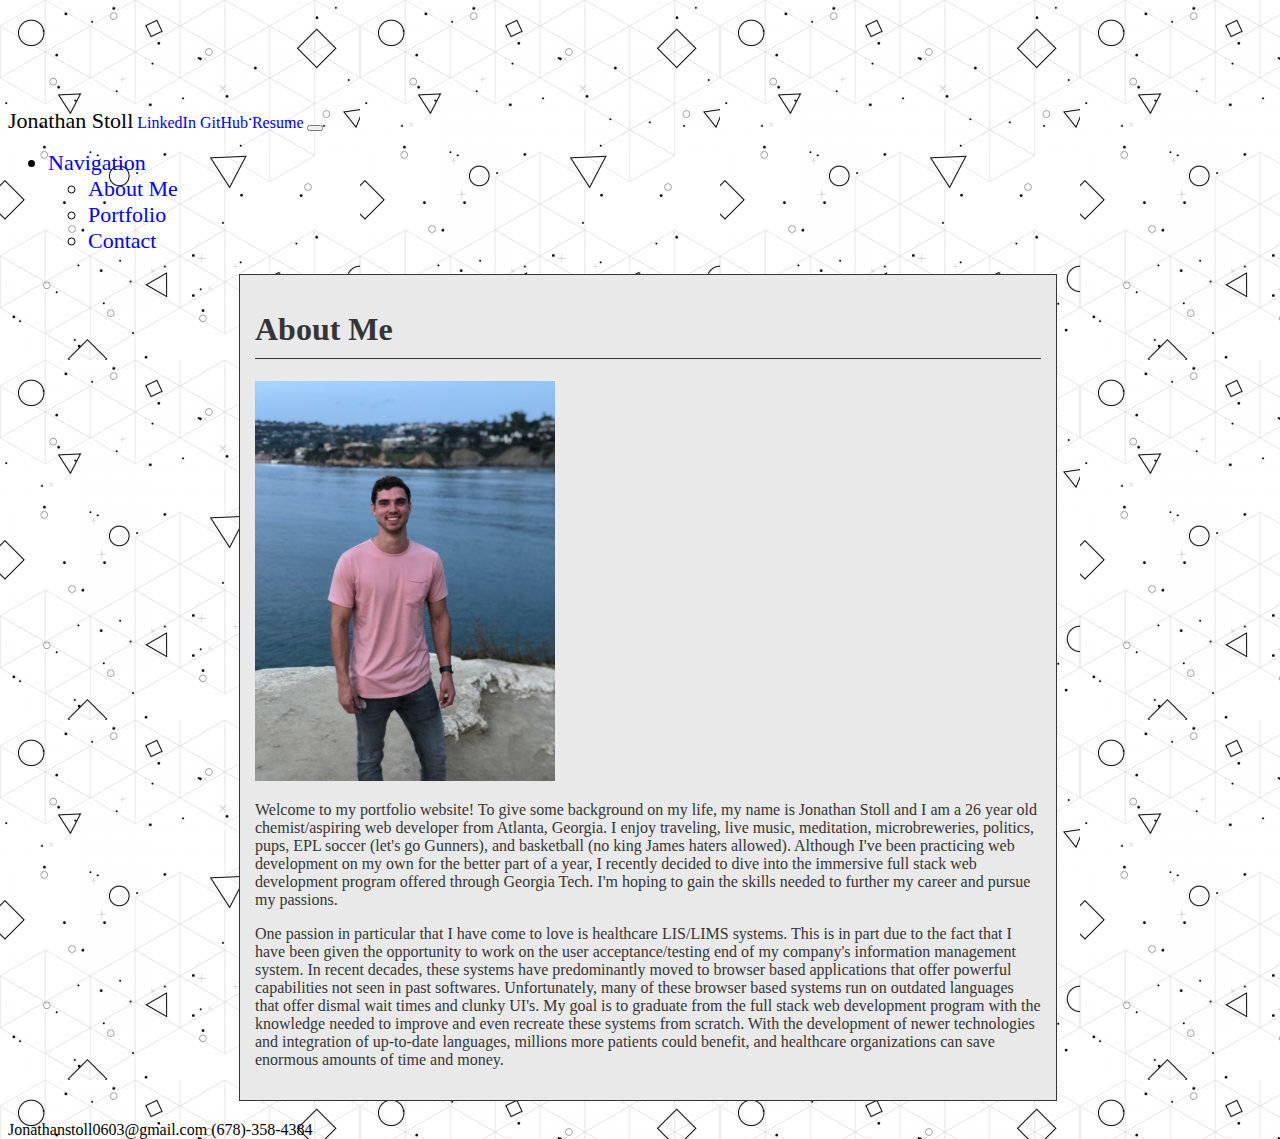
<file: index.html>
<!DOCTYPE html>
<html lang="en">
<head>
    <meta charset="UTF-8">
    <meta name="viewport" content="width=device-width, initial-scale=1.0">
    <link href="https://cdn.jsdelivr.net/npm/bootstrap@5.0.0-beta1/dist/css/bootstrap.min.css" rel="stylesheet" integrity="sha384-giJF6kkoqNQ00vy+HMDP7azOuL0xtbfIcaT9wjKHr8RbDVddVHyTfAAsrekwKmP1" crossorigin="anonymous">
    <link href="./css/style.css" rel="stylesheet">
    <title>Jonathan Stoll's Portfolio</title>
</head>
<body>
    <!-- Header -->
    <header>
        <!-- Header -->
        <!-- <div class="top-header">
            <h1 class="name-header">Jonathan Stoll</h1>
            <h4 class="occupation">Front and Back End Web Developer | LIMS Specialist</h4>
        </div>
    </header> -->
          <!-- Navbar Text -->
        <nav class="navbar container-fluid navbar-dark bg-dark bg-gradient position-fixed">
            <div class="container-fluid">
                <span class="navbar-brand text-light">Jonathan Stoll</span>
                <span><a class="text-light footer-info" href="https://www.linkedin.com/in/jonathan-stoll-092351133/">LinkedIn</a></span>
                <span><a class="text-light footer-info" href="https://github.com/jonathanstoll0603">GitHub</a></span>
                <span><a  class="text-light footer-info" href="https://documentcloud.adobe.com/link/review?uri=urn:aaid:scds:US:c4585c24-432e-4b08-b80c-0373a48f5b03">Resume</a></span>
                <button class="navbar-toggler" type="button" data-bs-toggle="collapse" data-bs-target="#navbarNavDropdown" aria-controls="navbarNavDropdown" aria-expanded="false" aria-label="Toggle navigation">
                <span class="navbar-toggler-icon"></span>
                </button>
                <div class="collapse navbar-collapse" id="navbarNavDropdown">
                    <ul class="navbar-nav ml-auto">
                        <li class="nav-item dropdown">
                            <a class="nav-link dropdown-toggle text-light" href="#" id="navbarDropdownMenuLink" role="button" data-bs-toggle="dropdown" aria-expanded="false">
                            Navigation
                            </a>
                            <ul class="dropdown-menu bg-dark bg-gradient" aria-labelledby="navbarDropdownMenuLink">
                                <li><a class="dropdown-item text-light" href="./index.html">About Me</a></li>
                                <li><a class="dropdown-item text-light" href="./portfolio.html">Portfolio</a></li>
                                <li><a class="dropdown-item text-light" href="./contact.html">Contact</a></li>
                            </ul>
                        </li>
                    </ul>
                </div>
            </div> 
        </nav>
        
    <!-- </header>    -->

    <!-- Main Content Section -->
    <main>

        <!-- Content Container -->
        <section class="wrapper container container-fluid gx-4 gy-4">
            <!-- About Me row -->
            <section class="row">
                <div class="col-md-12">
                    <h1>About Me</h1>
                </div>
            </section>
            <!-- Img and paragraph row -->
            <section class="row row-cols-1 gx-4 gy-4">
                <div class="col-md-12">
                    <img src="./css/images/jon-in-cali.jpg" class="rounded float-start img-fluid index-img py-3" alt="A picture of Jonathan Stoll on a cliff overlooking the ocean in La Jolla.">
                    <p class="py-3">
                        Welcome to my portfolio website! To give some background on my life, my name is Jonathan Stoll and I am a 26 year old chemist/aspiring web developer from Atlanta, Georgia. I enjoy traveling, live music, meditation, microbreweries, politics, pups, EPL soccer (let's go Gunners), and basketball (no king James haters allowed). Although I've been practicing web development on my own for the better part of a year, I recently decided to dive into the immersive full stack web development program offered through Georgia Tech. I'm hoping to gain the skills needed to further my career and pursue my passions. 
                    </p>
                </div>
            </section>
            <!-- Second paragraph row -->
            <section class="row">
                <div class="col-md-12">
                    <p class="py-3">
                        One passion in particular that I have come to love is healthcare LIS/LIMS systems. This is in part due to the fact that I have been given the opportunity to work on the user acceptance/testing end of my company's information management system. In recent decades, these systems have predominantly moved to browser based applications that offer powerful capabilities not seen in past softwares. Unfortunately, many of these browser based systems run on outdated languages that offer dismal wait times and clunky UI's. My goal is to graduate from the full stack web development program with the knowledge needed to improve and even recreate these systems from scratch. With the development of newer technologies and integration of up-to-date languages, millions more patients could benefit, and healthcare organizations can save enormous amounts of time and money.
                    </p>
                </div>
            </section>
        </section>
    </main>

    <!-- Footer Section -->
    <footer class="bg-light text-center text-lg-start">
        <div class="text-center p-3 bg-dark bg-gradient">
            <span><a class="text-light footer-info">Jonathanstoll0603@gmail.com</a></span>
            <span><a  class="text-light footer-info">(678)-358-4384</a></span>
        </div>
    </footer>

    <script src="https://cdn.jsdelivr.net/npm/bootstrap@5.0.0-beta1/dist/js/bootstrap.bundle.min.js" integrity="sha384-ygbV9kiqUc6oa4msXn9868pTtWMgiQaeYH7/t7LECLbyPA2x65Kgf80OJFdroafW" crossorigin="anonymous"></script>

</body>
</html>
</file>
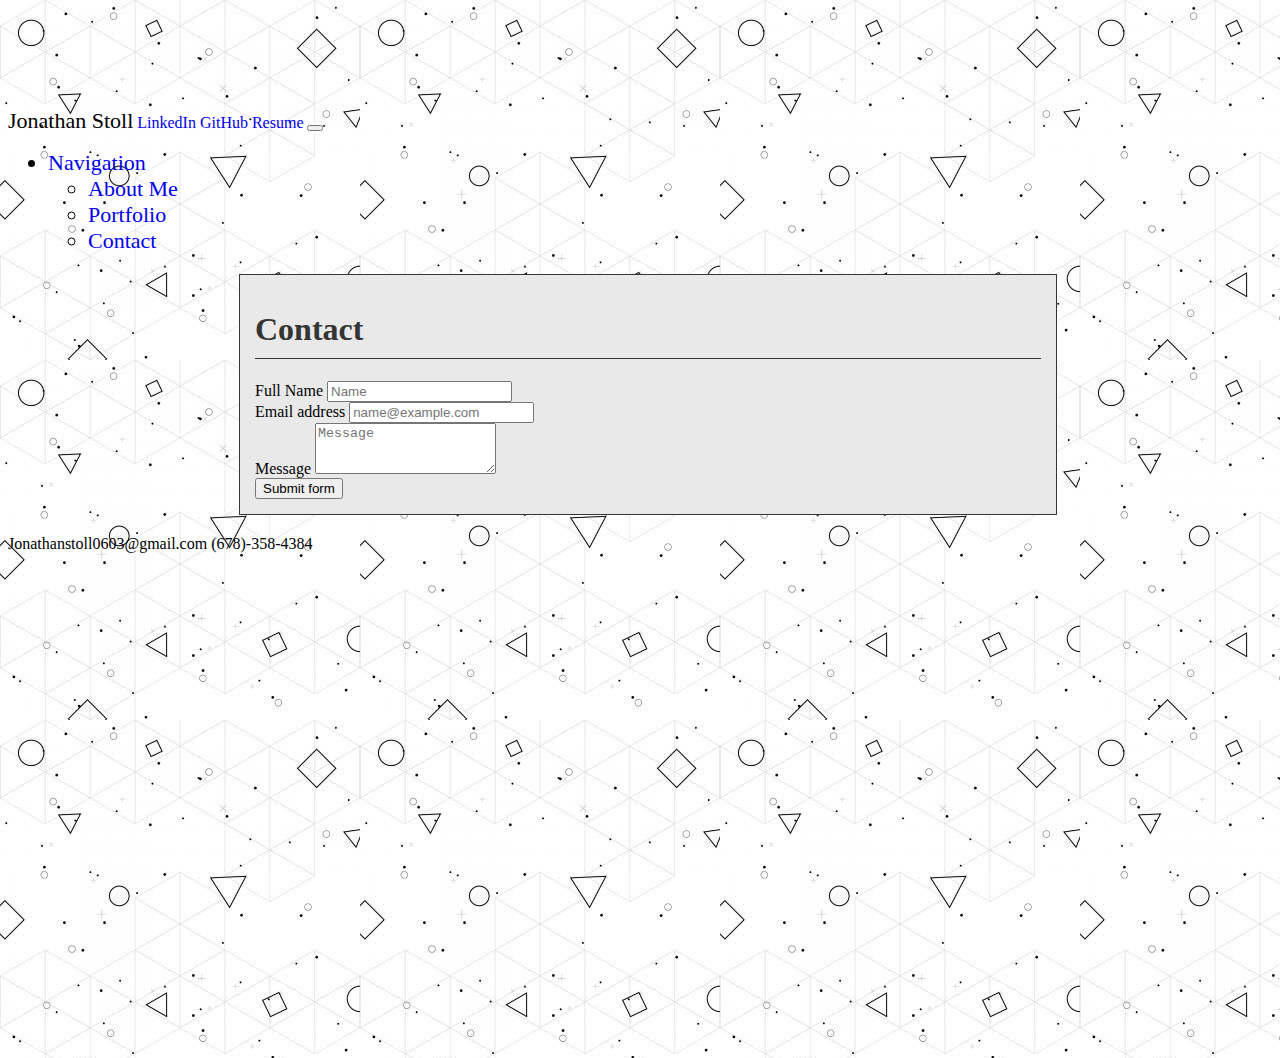
<file: contact.html>
<!DOCTYPE html>
<html lang="en">
<head>
    <meta charset="UTF-8">
    <meta name="viewport" content="width=device-width, initial-scale=1.0">
    <link href="https://cdn.jsdelivr.net/npm/bootstrap@5.0.0-beta1/dist/css/bootstrap.min.css" rel="stylesheet" integrity="sha384-giJF6kkoqNQ00vy+HMDP7azOuL0xtbfIcaT9wjKHr8RbDVddVHyTfAAsrekwKmP1" crossorigin="anonymous">
    <link href="./css/style.css" rel="stylesheet">
    <title>Jonathan Stoll's Portfolio</title>
</head>
<body>

    <!-- Header -->
    <header>
        <!-- Navbar Text -->
        <nav class="navbar container-fluid navbar-dark bg-dark bg-gradient position-fixed">
            <div class="container-fluid">
                <span class="navbar-brand text-light">Jonathan Stoll</span>
                <span><a class="text-light footer-info" href="https://www.linkedin.com/in/jonathan-stoll-092351133/">LinkedIn</a></span>
                <span><a class="text-light footer-info" href="https://github.com/jonathanstoll0603">GitHub</a></span>
                <span><a  class="text-light footer-info" href="https://documentcloud.adobe.com/link/review?uri=urn:aaid:scds:US:c4585c24-432e-4b08-b80c-0373a48f5b03">Resume</a></span>
                <button class="navbar-toggler" type="button" data-bs-toggle="collapse"    data-bs-target="#navbarNavDropdown" aria-controls="navbarNavDropdown" aria-expanded="false" aria-label="Toggle navigation">
                <span class="navbar-toggler-icon"></span>
                </button>
                <div class="collapse navbar-collapse" id="navbarNavDropdown">
                    <ul class="navbar-nav ml-auto">
                        <li class="nav-item dropdown">
                            <a class="nav-link dropdown-toggle text-light" href="#" id="navbarDropdownMenuLink" role="button" data-bs-toggle="dropdown" aria-expanded="false">
                            Navigation
                            </a>
                            <ul class="dropdown-menu bg-dark bg-gradient" aria-labelledby="navbarDropdownMenuLink">
                                <li><a class="dropdown-item text-light" href="./index.html">About Me</a></li>
                                <li><a class="dropdown-item text-light" href="./portfolio.html">Portfolio</a></li>
                                <li><a class="dropdown-item text-light" href="./contact.html">Contact</a></li>
                            </ul>
                        </li>
                    </ul>
                </div>
            </div>
        </nav>
      
  </header>   

  <!-- Main Section -->
  <main>
        <!-- Form Container -->
        <form class="wrapper row g-3 needs-validation container container-fluid">
            <!-- Row 1 Contact Header -->
            <section class="row row-cols-1">
                <div class="col mb-4">
                    <h1>Contact</h1>
                </div>
            </section>
            <!-- Row 2 Full Name Section -->
            <section class="row row-cols-1">
                <div class="col-md-8 mb-4">
                    <label for="validationDefault01" class="form-label">Full Name</label>
                    <input type="text" class="form-control" id="validationDefault01" placeholder="Name" required>
                </div>
            </section>
            <!-- Row 3 Email Address Section -->
            <section class="row row-cols-1">
                <div class="col-md-8 mb-4">
                    <label for="validationDefaultEmailAddress" class="form-label">Email address</label>
                    <input type="email" class="form-control" id="validationDefaultEmailAddress" placeholder="name@example.com" required>
                </div>
            </section>
            <!-- Row 4 Message Section -->
            <section class="row row-cols-1">
                <div class="col-md-8 mb-4">
                    <label for="validationDefault02" class="form-label">Message</label>
                    <textarea class="form-control" id="validationDefault02" rows="3" placeholder="Message" required></textarea>
                </div>
            </section>
            <!-- Row 5 Submit Button -->
            <section class="row row-cols-1">
                <div class="col-md-8">
                    <button class="btn btn-secondary" type="submit">Submit form</button>
                </div>
            </section>
        </form>

  </main>

  <!-- Footer Section -->
  <footer class="bg-light text-center text-lg-start">
    <div class="text-center p-3 bg-dark bg-gradient">
        <span><a class="text-light footer-info">Jonathanstoll0603@gmail.com</a></span>
        <span><a  class="text-light footer-info">(678)-358-4384</a></span>
    </div>
</footer>

    <script src="https://cdn.jsdelivr.net/npm/bootstrap@5.0.0-beta1/dist/js/bootstrap.bundle.min.js" integrity="sha384-ygbV9kiqUc6oa4msXn9868pTtWMgiQaeYH7/t7LECLbyPA2x65Kgf80OJFdroafW" crossorigin="anonymous"></script>
    
</body>
</html>
</file>
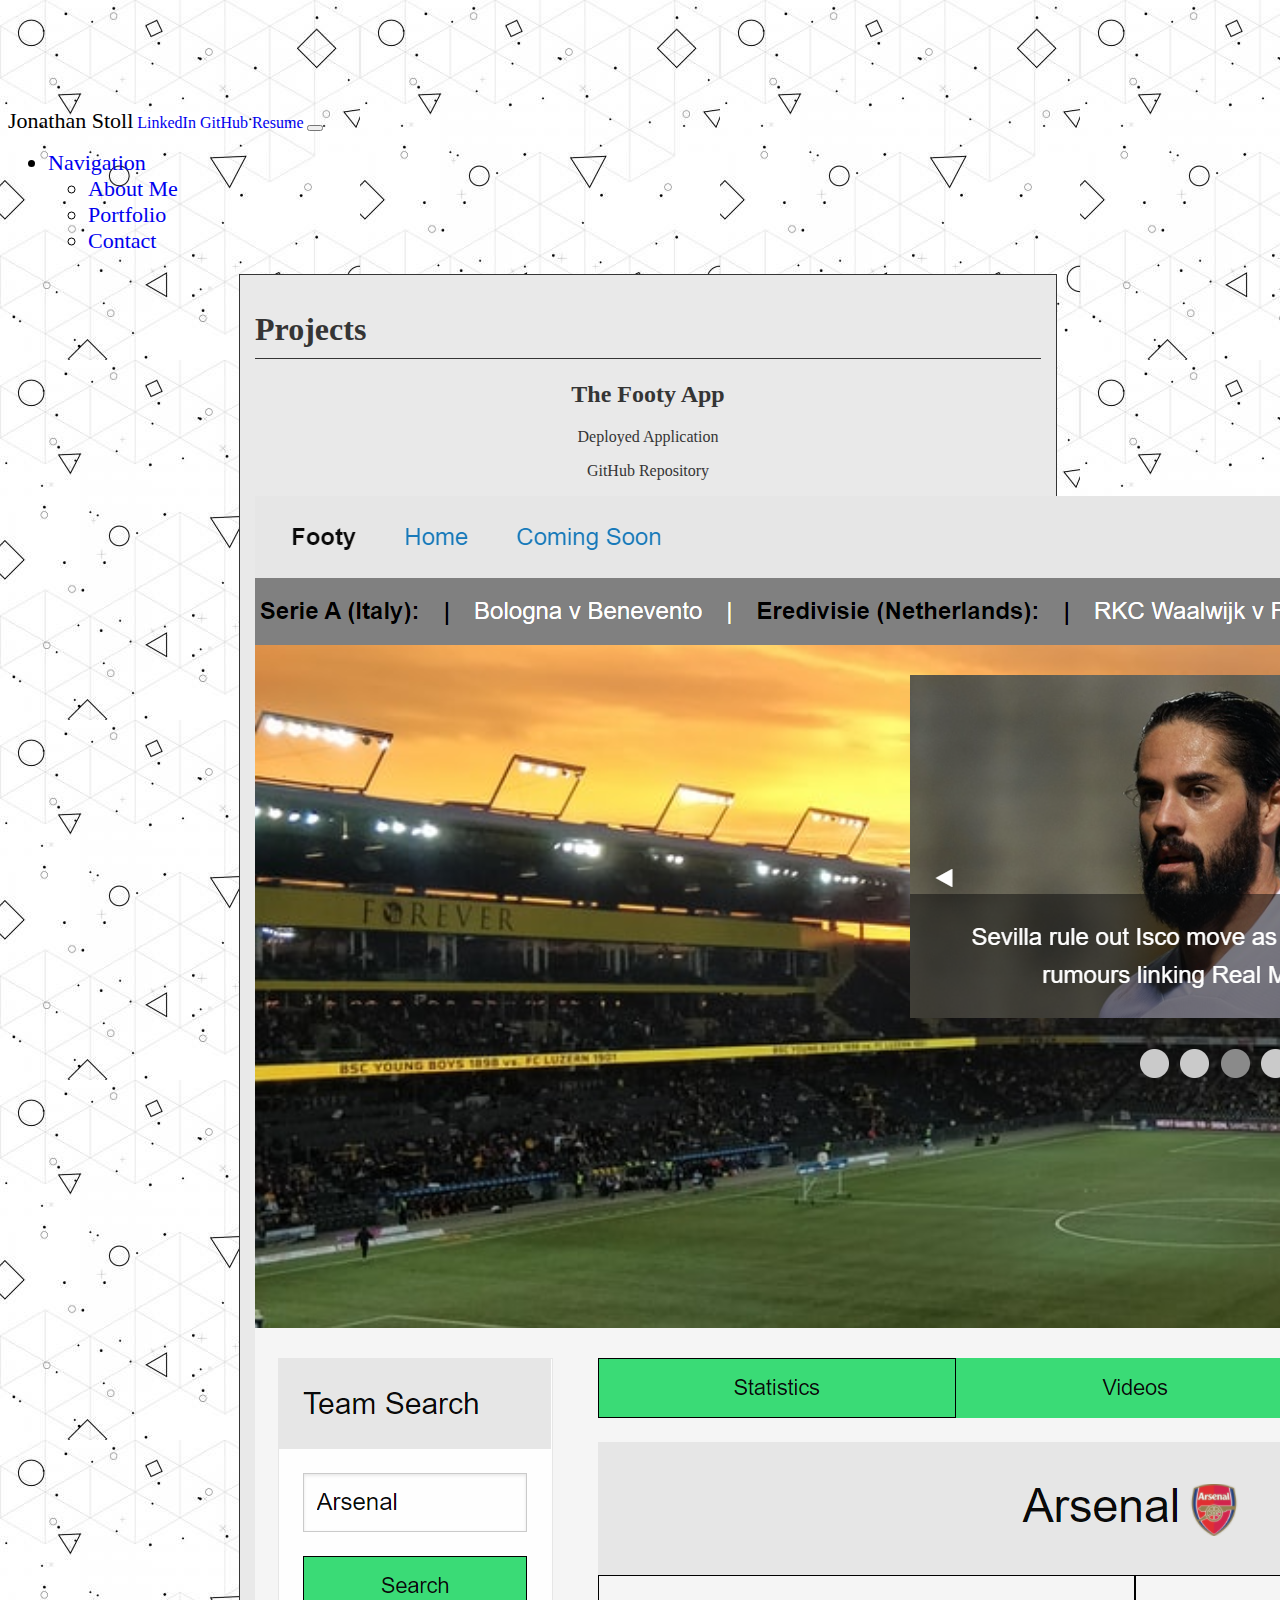
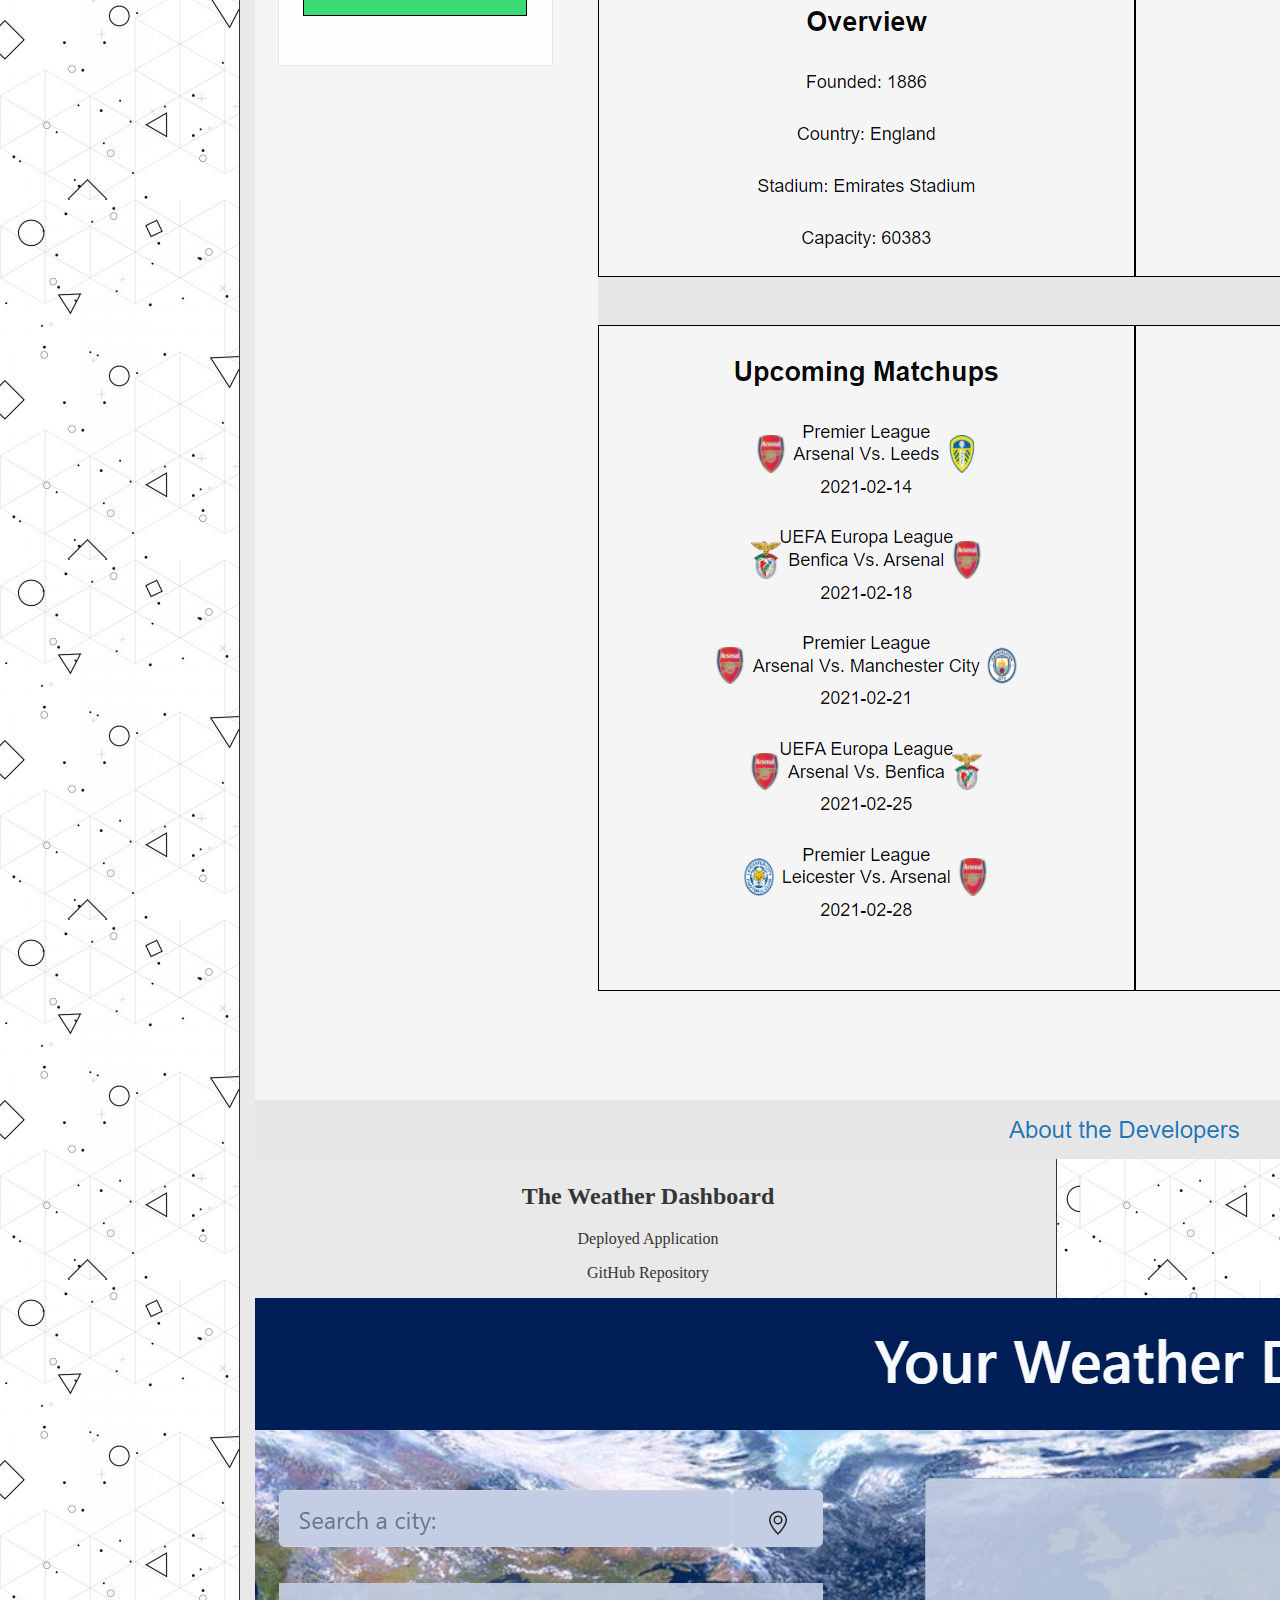
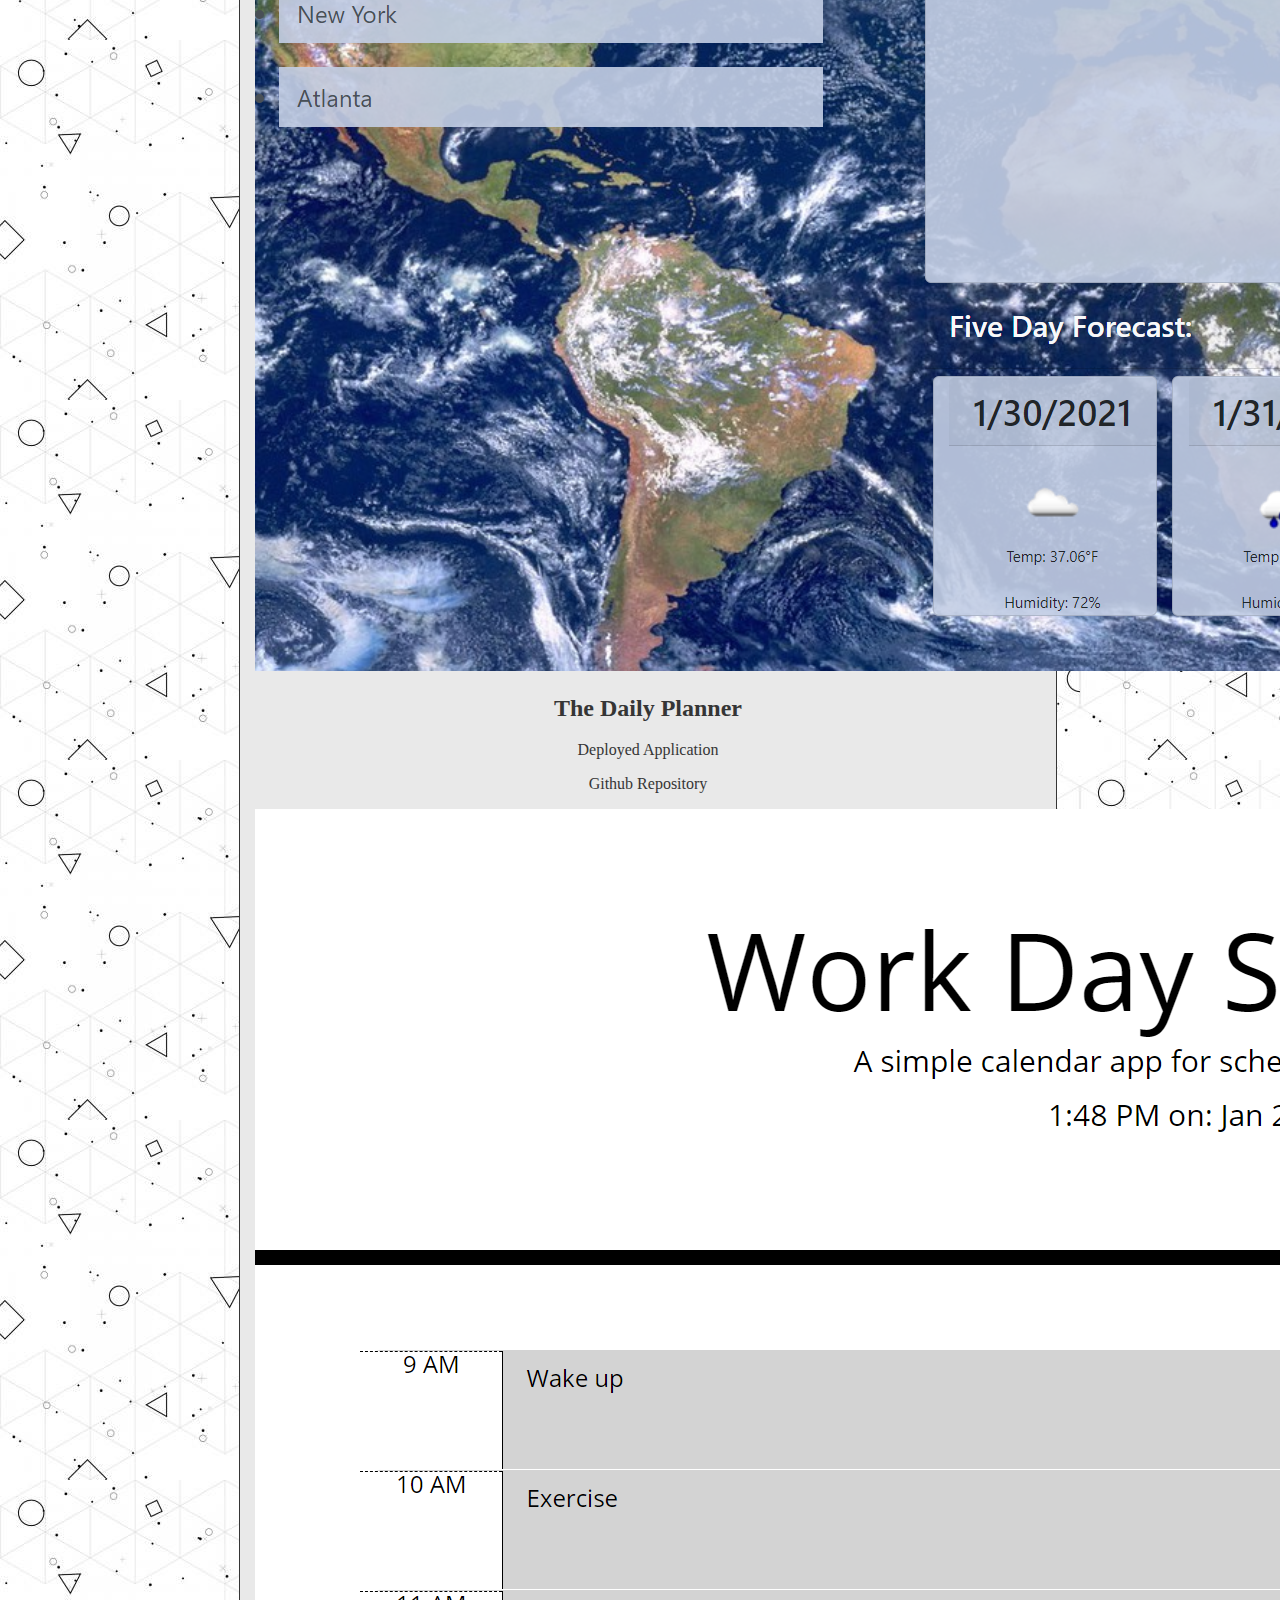
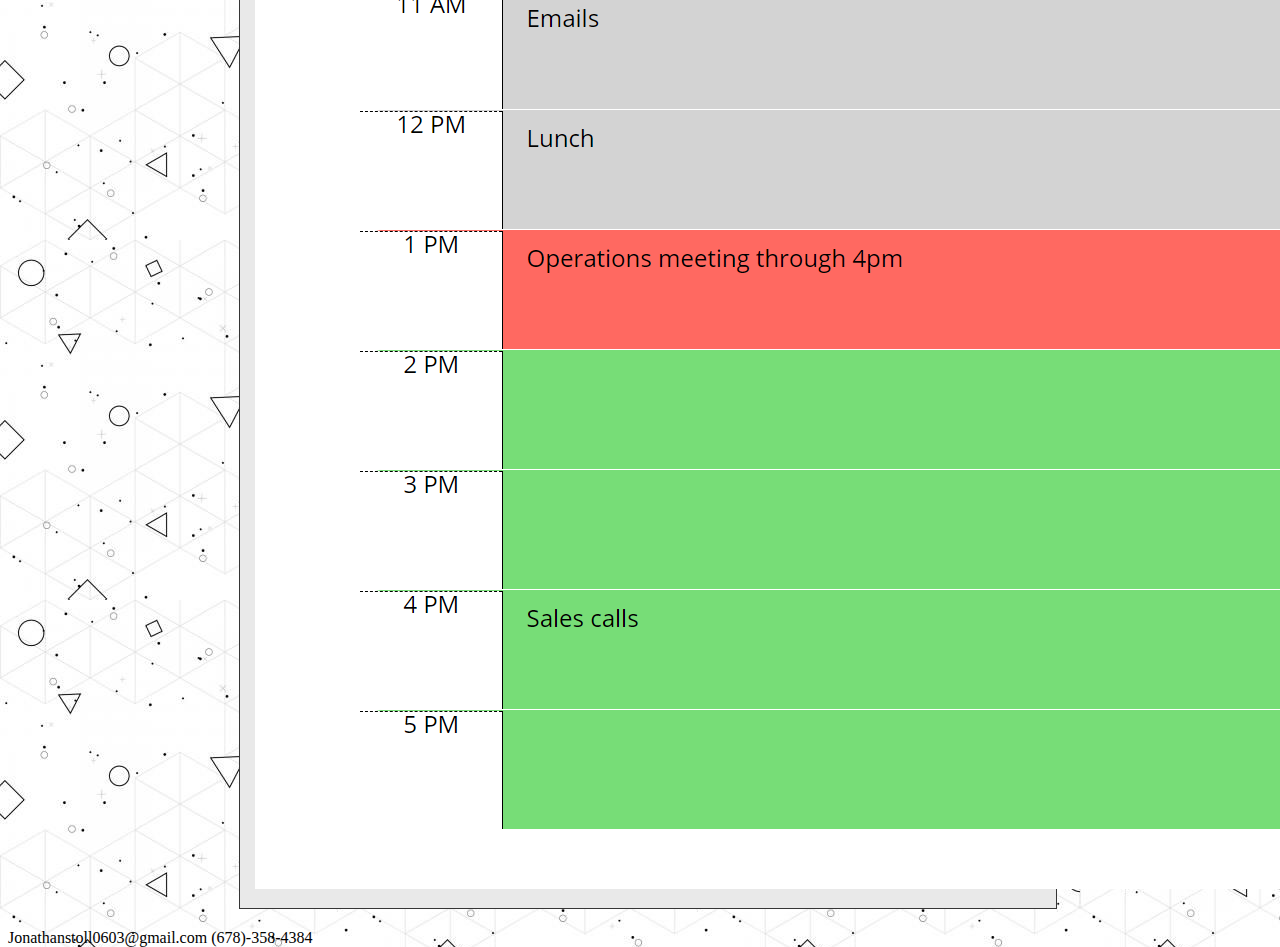
<file: portfolio.html>
<!DOCTYPE html>
<html lang="en">
<head>
    <meta charset="UTF-8">
    <meta name="viewport" content="width=device-width, initial-scale=1.0">
    <link href="https://cdn.jsdelivr.net/npm/bootstrap@5.0.0-beta1/dist/css/bootstrap.min.css" rel="stylesheet" integrity="sha384-giJF6kkoqNQ00vy+HMDP7azOuL0xtbfIcaT9wjKHr8RbDVddVHyTfAAsrekwKmP1" crossorigin="anonymous">
    <link href="./css/style.css" rel="stylesheet">
    <title>Jonathan Stoll's Portfolio</title>
</head>
<body>
    <!-- Header -->
    <header>
        <!-- Navbar -->
        <nav class="navbar container-fluid navbar-dark bg-dark bg-gradient position-fixed">
            <div class="container-fluid">
                <span class="navbar-brand text-light">Jonathan Stoll</span>
                <span><a class="text-light footer-info" href="https://www.linkedin.com/in/jonathan-stoll-092351133/">LinkedIn</a></span>
                <span><a class="text-light footer-info" href="https://github.com/jonathanstoll0603">GitHub</a></span>
                <span><a  class="text-light footer-info" href="https://documentcloud.adobe.com/link/review?uri=urn:aaid:scds:US:c4585c24-432e-4b08-b80c-0373a48f5b03">Resume</a></span>
                <button class="navbar-toggler" type="button" data-bs-toggle="collapse"    data-bs-target="#navbarNavDropdown" aria-controls="navbarNavDropdown" aria-expanded="false" aria-label="Toggle navigation">
                <span class="navbar-toggler-icon"></span>
                </button>
                <div class="collapse navbar-collapse" id="navbarNavDropdown">
                    <ul class="navbar-nav ml-auto">
                        <li class="nav-item dropdown">
                            <a class="nav-link dropdown-toggle text-light" href="#" id="navbarDropdownMenuLink" role="button" data-bs-toggle="dropdown" aria-expanded="false">
                            Navigation
                            </a>
                            <ul class="dropdown-menu bg-dark bg-gradient" aria-labelledby="navbarDropdownMenuLink">
                                <li><a class="dropdown-item text-light" href="./index.html">About Me</a></li>
                                <li><a class="dropdown-item text-light" href="./portfolio.html">Portfolio</a></li>
                                <li><a class="dropdown-item text-light" href="./contact.html">Contact</a></li>
                            </ul>
                        </li>
                    </ul>
                </div>
            </div>
        </nav>
    </header>   

    <!-- Main section -->
    <main>
        <!-- Content Container -->
        <section class="wrapper container container-fluid">
            <!-- Portfolio Header Row  -->
            <section class="row row-cols-1 gx-4">
                <div class="col">
                    <h1>Projects</h1>
                </div>
            </section>
            <!-- Row 1 -->
            <section class="row row-cols-2 gx-4">
                <div class="col-12 col-md-6 gy-4 d-flex flex-column project-container">
                    <h2>The Footy App</h2>
                    <p><a class="project-links" href="https://jonathanstoll0603.github.io/Footy/" target="_blank" alt="Link to deployed footy application">Deployed Application</a></p>
                    <p><a class="project-links" href="https://github.com/jonathanstoll0603/Footy" target="_blank" alt="Link to footy github repository">GitHub Repository</a></p>
                    <img src="./css/images/project-1-screenshot.png" class="img-fluid rounded mx-auto d-block shadow-lg" alt="Screenshot project #1 final">
                </div>
                <div class="col-12 col-md-6 gy-4 d-flex flex-column project-container">
                    <h2>The Weather Dashboard</h2>
                    <p><a class="project-links" href="https://jonathanstoll0603.github.io/weather-dashboard/" target="_blank" alt="Link to deployed footy application">Deployed Application</a></p>
                    <p><a class="project-links" href="https://github.com/jonathanstoll0603/weather-dashboard" target="_blank" alt="Link to footy github repository">GitHub Repository</a></p>
                    <img src="./css/images/weather-dashboard-screenshot.png" class="img-fluid rounded mx-auto d-block shadow-lg" alt="Screenshot of Jon's weather dashboard project.">
                </div>
            </section>
            <!-- Row 2 Images -->
            <section class="row row-cols-2 gx-4">
                <div class="col-12 col-md-6 gy-4 d-flex flex-column project-container">
                    <h2>The Daily Planner</h2>
                    <p><a class="project-links" href="https://jonathanstoll0603.github.io/day-planner/" target="_blank" alt="Link to deployed footy application">Deployed Application</a></p>
                    <p><a class="project-links" href="https://github.com/jonathanstoll0603/day-planner" target="_blank" alt="Link to footy github repository">Github Repository</a></p>
                    <img src="./css/images/day-planner-screenshot.png" class="img-fluid rounded mx-auto d-block shadow-lg" alt="Screenshot of Jon's day planner application.">
                </div>
                <!-- <div class="col-12 col-md-6 gy-4 d-flex flex-column project-container">
                    <img src="./css/images/jon-and-sister.JPG" class="img-fluid rounded mx-auto d-block shadow-lg" alt="Picture of Jonathan Stoll with his sister Emma sitting in the grass.">
                </div> -->
            </section>
            <!-- Row 3 Images -->
            <!-- <section class="row row-cols-1 gx-4">
                <div class="col-12 col-md-6 gy-4 project-container">
                    <img src="./css/images/sophie.JPG" class="img-fluid rounded mx-auto d-block shadow-lg" alt="Picture of Jonathan Stoll's golden retriever named Sohpie.">
                </div>
            </section> -->
        </section>
    </main>

    <!-- Footer Section -->
    <footer class="bg-light text-center text-lg-start">
        <div class="text-center p-3 bg-dark bg-gradient">
            <span><a class="text-light footer-info">Jonathanstoll0603@gmail.com</a></span>
            <span><a  class="text-light footer-info">(678)-358-4384</a></span>
        </div>
    </footer>

    <script src="https://cdn.jsdelivr.net/npm/bootstrap@5.0.0-beta1/dist/js/bootstrap.bundle.min.js" integrity="sha384-ygbV9kiqUc6oa4msXn9868pTtWMgiQaeYH7/t7LECLbyPA2x65Kgf80OJFdroafW" crossorigin="anonymous"></script>
    
</body>
</html>
</file>
<file: css/style.css>
/* Universal styles */
html {
    height: 100%;
}

body {
    background-image: url(../css/images/background-image.jpg);
    height: 100%;
    width: 100%;
    padding-top: 100px;
    padding-bottom:50px;
}

h1 {
    color: rgb(53, 53, 53);
    border-bottom: 1px solid rgb(53, 53, 53);
    padding-bottom: 10px;
}

p {
    color: rgb(53, 53, 53);;
}

a {
    text-decoration: none;
}

/* Header Styles */
/* .top-header {
    position: relative;
    text-align: center;
    background-color: rgba(236, 201, 201);
    height: 300px;
    width: 100%;
    top: -100px;
} */
/* Navbar styles */

nav {
    top: 0;
}

.navbar-brand {
    font-size: 22px;
}

.dropdown {
    font-size: 22px;
}


/* Container spacing */
.wrapper {
    background-color: rgb(233, 233, 233);
    width: 786px;
    padding: 15px;
    margin: 20px auto;
    border: 1px solid rgb(53, 53, 53);
}

.project-container {
    text-align: center;
    color: rgb(53, 53, 53);
}

.project-links {
    color: rgb(53, 53, 53);
}

/* Pushese About Me image off of other content */
.index-img {
    padding-right: 20px;
    height: 400px;
    width: 300px;
}

/* Footer Section */
footer {
    width: 100%;
}

span .footer-info {
    text-decoration: none;
}

/* Media Queries */
@media screen and (max-width: 576px) { 
    .wrapper {
        width: 400px;
    }
}

@media screen and (max-width: 400px) { 
    .wrapper {
        width: 350px;
    }
}
</file>
